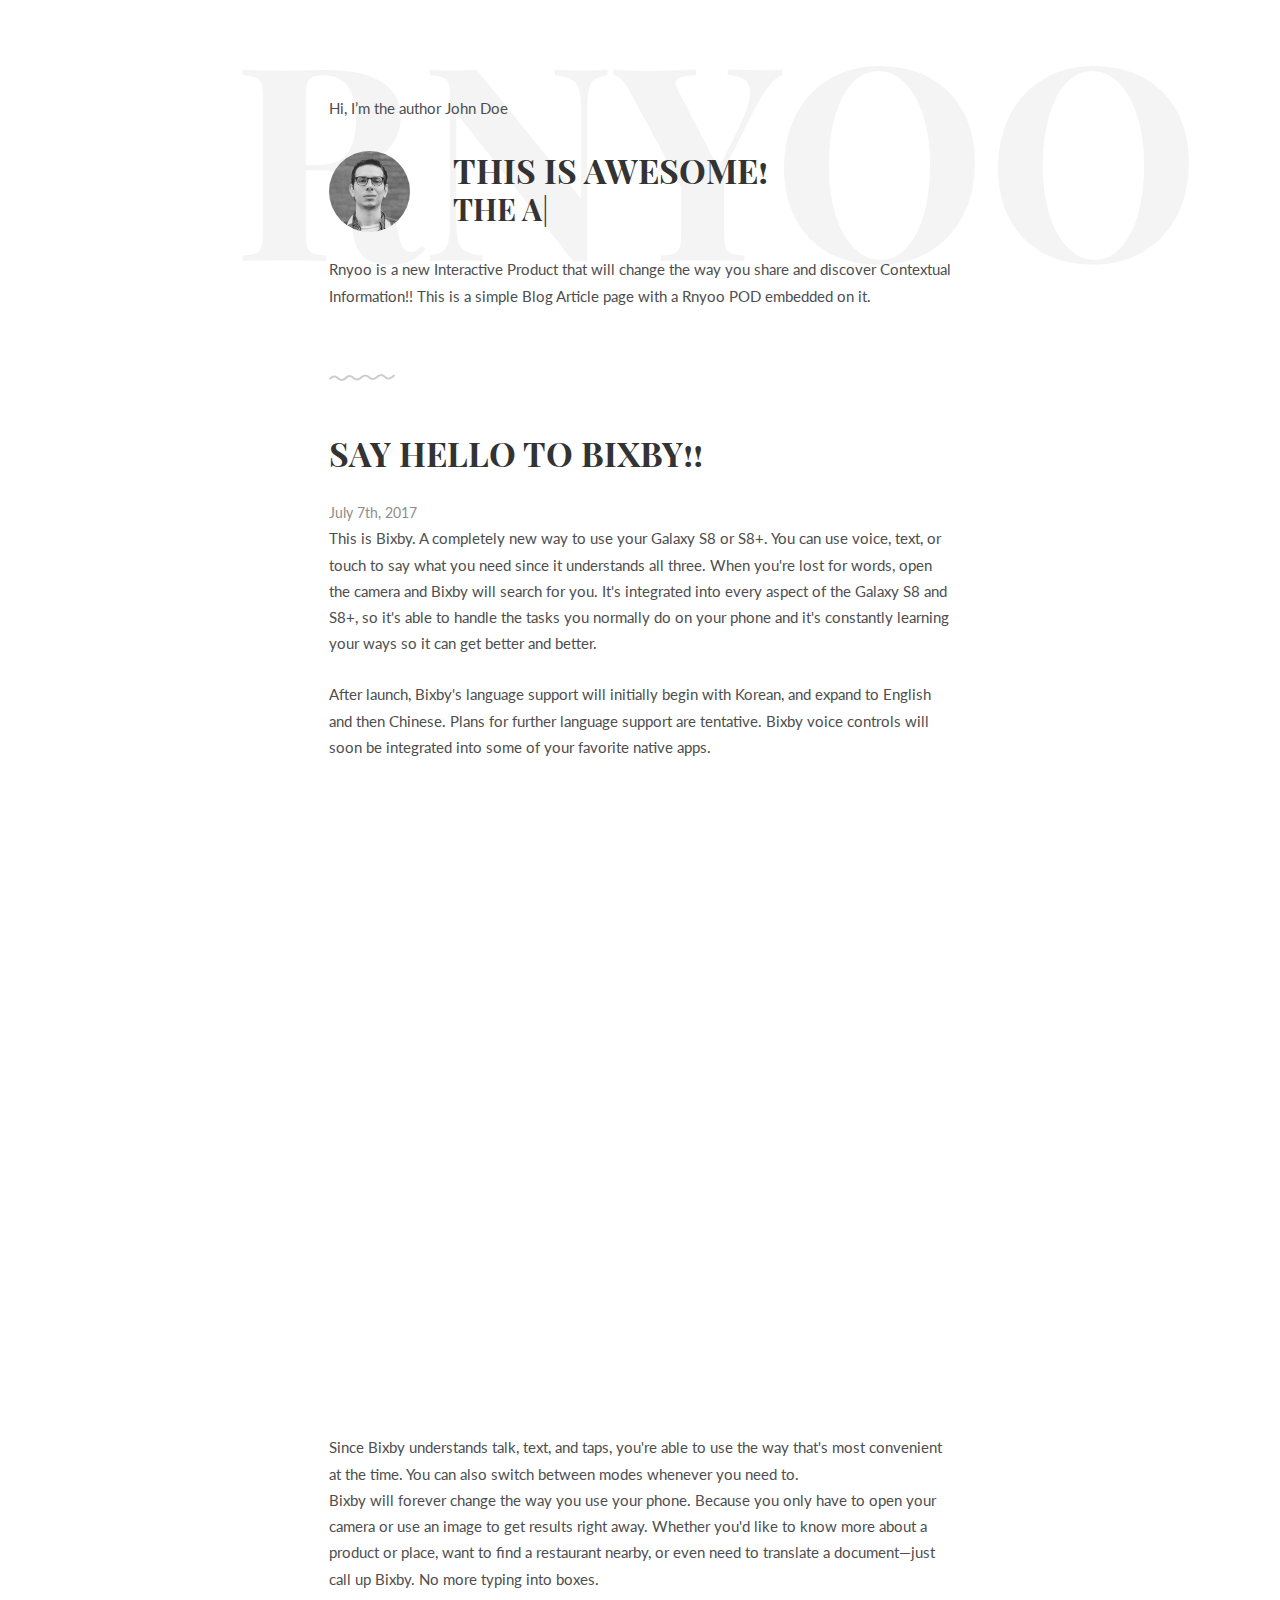
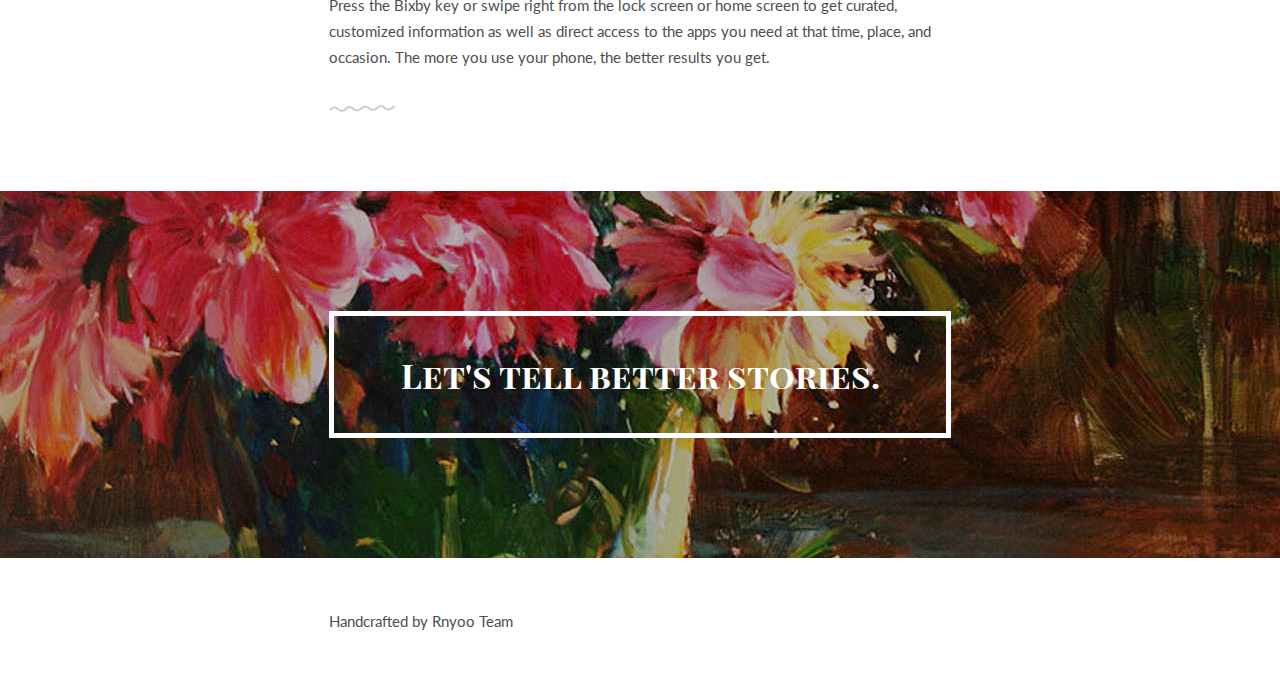
<file: index.html>
<!DOCTYPE html>
<html>
<head>
    <title>Rnyoo Embed Test</title>
    <meta charset="utf-8" />
    <meta name="viewport" content="width=device-width, initial-scale=1">
    <meta name="description" content="Short Test with Rnyoo Embed">
    <meta name="author" content="Suprit Patra">
    <meta name="viewport" content="width=device-width, initial-scale=1" />
    <link rel="stylesheet" href="css/kube.min.css" />
    <link rel="stylesheet" href="css/font-awesome.min.css" />
    <link rel="stylesheet" href="css/custom.min.css" />
    <link rel="shortcut icon" href="img/favicon.png" />
	<link href='http://fonts.googleapis.com/css?family=Playfair+Display+SC:700' rel='stylesheet' type='text/css'>
	<link href='http://fonts.googleapis.com/css?family=Lato:400,700' rel='stylesheet' type='text/css'>
	<style>
		.intro h1:before {
			/* Edit this with your name or anything else */
			content: 'Rnyoo';
		}
	</style>
</head>
<body>
	<!-- Navigation 
	<div class="main-nav">
		<div class="container">
			<header class="group top-nav">
				<div class="navigation-toggle" data-tools="navigation-toggle" data-target="#navbar-1">
				    <span class="logo">DRACO</span>
				</div>
			    <nav id="navbar-1" class="navbar item-nav">
				    <ul>
				        <li class="active"><a href="#about">About</a></li>
				        <li><a href="#experiences">Experiences</a></li>
				        <li><a href="#achievements">Achievements</a></li>
				        <li><a href="#skills">Skills</a></li>
				    </ul>
				</nav>
			</header>
		</div>
	</div>-->

	<!-- Introduction -->
	<div class="intro section" id="about">
		<div class="container">
			<p>Hi, I’m the author John Doe</p>
			<div class="units-row units-split wrap">
				<div class="unit-20">
					<img src="img/ava.jpg" alt="Avatar">
				</div>
				<div class="unit-80">
					<h1>This is Awesome!<br><span id="typed"></span></h1>					
				</div>
				<p>
					Rnyoo is a new Interactive Product that will change the way you 
					share and discover Contextual Information!! This is a simple Blog Article page with a Rnyoo POD embedded on it.
				</p>				
			</div>
		</div>
	</div>

	

	<!-- Award & Achievements -->
	<div class="award section second" id="achievements">
		<div class="container">
			<h1>Say Hello to Bixby!!</h1>
			<ul class="award-list list-flat">
				<li>July 7th, 2017</li>
				<li>This is Bixby. A completely new way to use your Galaxy S8 or S8+. You can use voice, text, or touch to say what you need since it understands all three. When you're lost for words, open the camera and Bixby will search for you. It's integrated into every aspect of the Galaxy S8 and S8+, so it's able to handle the tasks you normally do on your phone and it's constantly learning your ways so it can get better and better.</li>
			</ul>
			<ul class="award-list list-flat">
			<li></li>
				<li>After launch, Bixby's language support will initially begin with Korean, and expand to English and then Chinese. Plans for further language support are tentative. Bixby voice controls will soon be integrated into some of your favorite native apps.</li>
			</ul>
			<br>
			<!--<iframe src="https://beta.rnyoo.co/pod/i640/405c745d8cdc431587dcbd25f7b5dfae" width="640" height="600" frameborder="0"></iframe>-->
			<iframe src="https://beta.rnyoo.co/pod/i640/8b3aa1dabed744bcb83fe44fee08c887" width="640" height="600" frameborder="0"></iframe>
<br>
			

			<ul class="award-list list-flat">
			<li></li>
				<li>Since Bixby understands talk, text, and taps, you're able to use the way that's most convenient at the time. You can also switch between modes whenever you need to.</li>
				<li>Bixby will forever change the way you use your phone. Because you only have to open your camera or use an image to get results right away. Whether you'd like to know more about a product or place, want to find a restaurant nearby, or even need to translate a document—just call up Bixby. No more typing into boxes.</li>
				<li>Press the Bixby key or swipe right from the lock screen or home screen to get curated, customized information as well as direct access to the apps you need at that time, place, and occasion. The more you use your phone, the better results you get.</li>
			</ul>
		</div>
	</div>

	<!-- Quote -->
	<div class="quote">
		<div class="container text-centered">
			<h1>Let's tell better stories.</h1>
		</div>
	</div>

	<footer>
		<div class="container">
			<div class="units-row">
			    <div class="unit-50">
			    	<p>Handcrafted by Rnyoo Team</p>
			    </div>
			   
			</div>
		</div>
	</footer>

	<!-- Javascript -->
	<script src="js/jquery.min.js"></script>
	<script src="js/typed.min.js"></script>
    <script src="js/kube.min.js"></script>
    <script src="js/site.js"></script>
    <script>
		function newTyped(){}$(function(){$("#typed").typed({
		// Change to edit type effect
		strings: ["The All New", "Rnyoo Embed"],

		typeSpeed:90,backDelay:700,contentType:"html",loop:!0,resetCallback:function(){newTyped()}}),$(".reset").click(function(){$("#typed").typed("reset")})});
    </script>
</body>
</html>
</file>
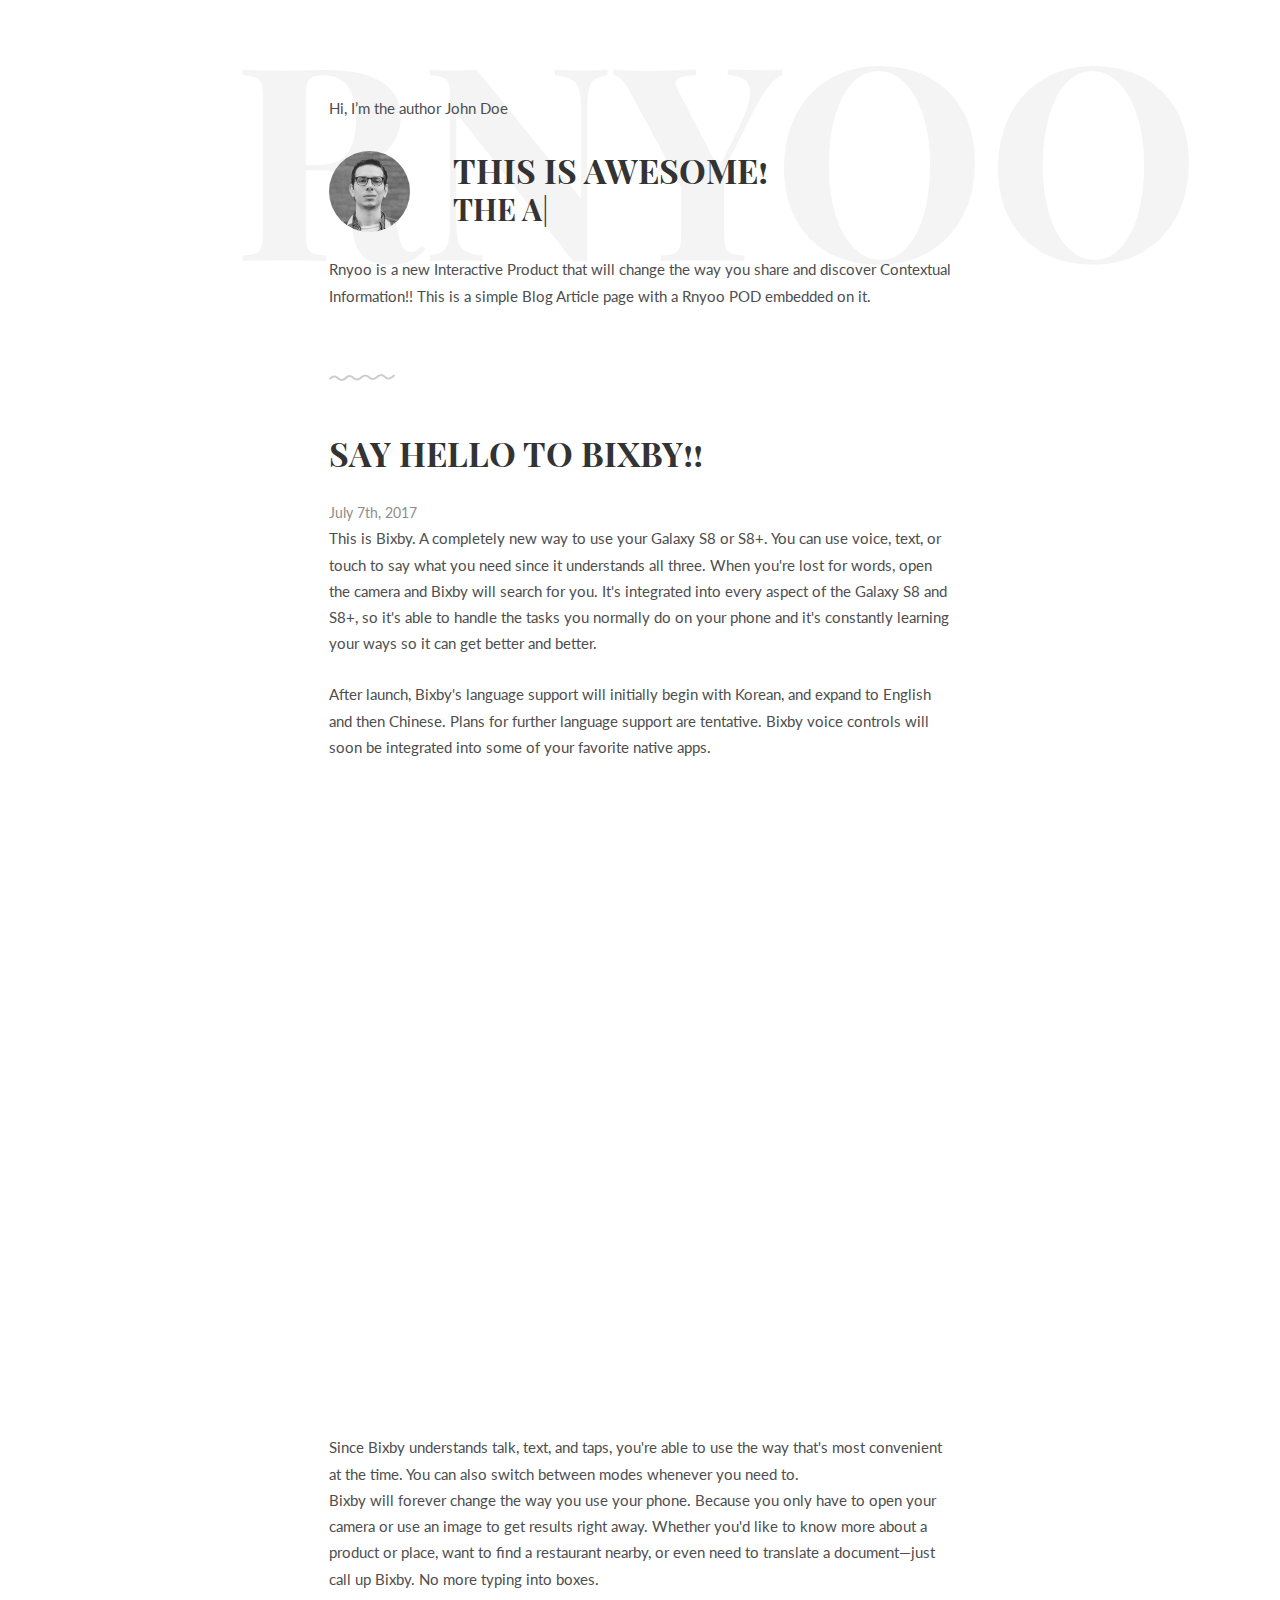
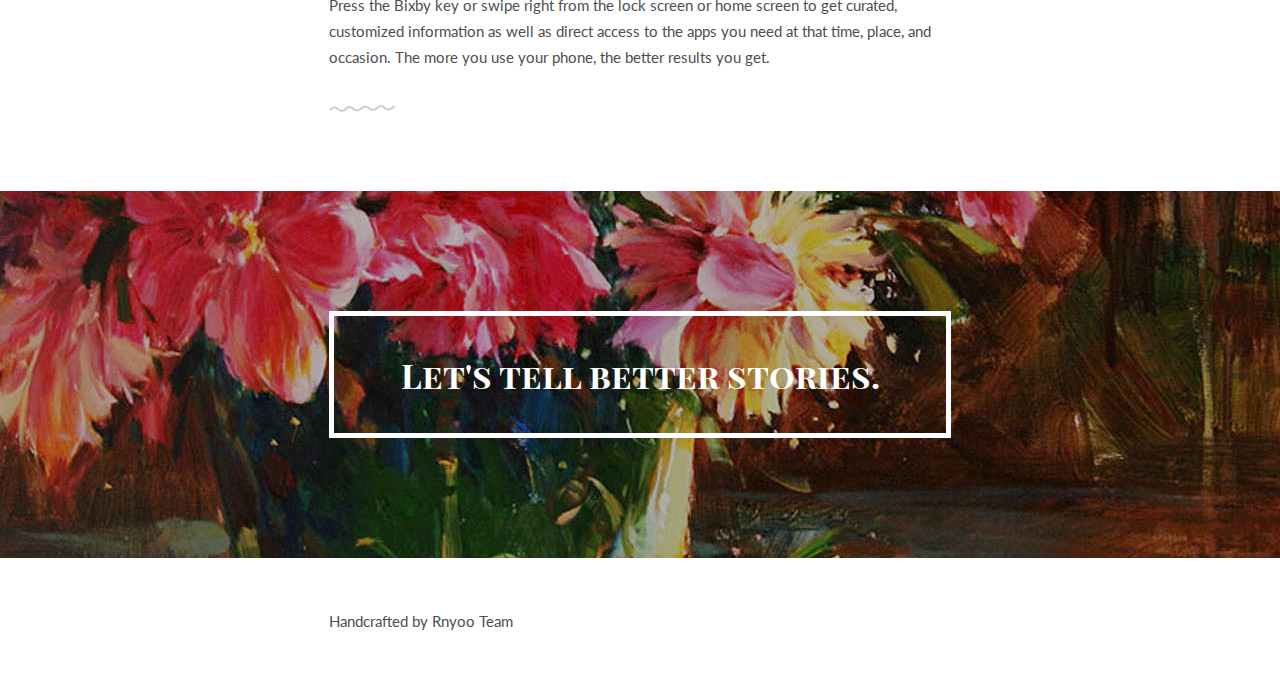
<file: index2.html>
<!DOCTYPE html>
<html>
<head>
	<title>Rnyoo Embed Test</title>
	<meta charset="utf-8" />
	<meta name="viewport" content="width=device-width, initial-scale=1">
	<meta name="description" content="Short Test with Rnyoo Embed">
	<meta name="author" content="Suprit Patra">
	<meta name="viewport" content="width=device-width, initial-scale=1" />
	<link rel="stylesheet" href="css/kube.min.css" />
	<link rel="stylesheet" href="css/font-awesome.min.css" />
	<link rel="stylesheet" href="css/custom.min.css" />
	<link rel="shortcut icon" href="img/favicon.png" />
	<link href='http://fonts.googleapis.com/css?family=Playfair+Display+SC:700' rel='stylesheet' type='text/css'>
	<link href='http://fonts.googleapis.com/css?family=Lato:400,700' rel='stylesheet' type='text/css'>
	<style>
		.intro h1:before {
			/* Edit this with your name or anything else */
			content: 'Rnyoo';
		}
		</style>
	</head>
	<body>
		<!-- Navigation 
			<div class="main-nav">
			<div class="container">
			<header class="group top-nav">
			<div class="navigation-toggle" data-tools="navigation-toggle" data-target="#navbar-1">
			<span class="logo">DRACO</span>
			</div>
			<nav id="navbar-1" class="navbar item-nav">
			<ul>
			<li class="active"><a href="#about">About</a></li>
			<li><a href="#experiences">Experiences</a></li>
			<li><a href="#achievements">Achievements</a></li>
			<li><a href="#skills">Skills</a></li>
			</ul>
			</nav>
			</header>
			</div>
			</div>-->

			<!-- Introduction -->
			<div class="intro section" id="about">
				<div class="container">
					<p>Hi, I’m the author John Doe</p>
					<div class="units-row units-split wrap">
						<div class="unit-20">
							<img src="img/ava.jpg" alt="Avatar">
						</div>
						<div class="unit-80">
							<h1>This is Awesome!<br><span id="typed"></span></h1>					
						</div>
						<p>
							Rnyoo is a new Interactive Product that will change the way you 
							share and discover Contextual Information!! This is a simple Blog Article page with a Rnyoo POD embedded on it.
						</p>				
					</div>
				</div>
			</div>

	

			<!-- Award & Achievements -->
			<div class="award section second" id="achievements">
				<div class="container">
					<h1>Say Hello to Bixby!!</h1>
					<ul class="award-list list-flat">
						<li>July 7th, 2017</li>
						<li>This is Bixby. A completely new way to use your Galaxy S8 or S8+. You can use voice, text, or touch to say what you need since it understands all three. When you're lost for words, open the camera and Bixby will search for you. It's integrated into every aspect of the Galaxy S8 and S8+, so it's able to handle the tasks you normally do on your phone and it's constantly learning your ways so it can get better and better.</li>
					</ul>
					<ul class="award-list list-flat">
						<li></li>
						<li>After launch, Bixby's language support will initially begin with Korean, and expand to English and then Chinese. Plans for further language support are tentative. Bixby voice controls will soon be integrated into some of your favorite native apps.</li>
					</ul>
					<br>								
					<iframe src="https://beta.rnyoo.co/pod/i640/b75c517cf3014ab39c9741382064457f" width="640" height="600" frameborder="0"></iframe>
					<br>
			

					<ul class="award-list list-flat">
						<li></li>
						<li>Since Bixby understands talk, text, and taps, you're able to use the way that's most convenient at the time. You can also switch between modes whenever you need to.</li>
						<li>Bixby will forever change the way you use your phone. Because you only have to open your camera or use an image to get results right away. Whether you'd like to know more about a product or place, want to find a restaurant nearby, or even need to translate a document—just call up Bixby. No more typing into boxes.</li>
						<li>Press the Bixby key or swipe right from the lock screen or home screen to get curated, customized information as well as direct access to the apps you need at that time, place, and occasion. The more you use your phone, the better results you get.</li>
					</ul>
				</div>
			</div>

			<!-- Quote -->
			<div class="quote">
				<div class="container text-centered">
					<h1>Let's tell better stories.</h1>
				</div>
			</div>

			<footer>
				<div class="container">
					<div class="units-row">
						<div class="unit-50">
							<p>Handcrafted by Rnyoo Team</p>
						</div>
			   
					</div>
				</div>
			</footer>

			<!-- Javascript -->
			<script src="js/jquery.min.js"></script>
			<script src="js/typed.min.js"></script>
			<script src="js/kube.min.js"></script>
			<script src="js/site.js"></script>
			<script>
				function newTyped(){}$(function(){$("#typed").typed({
					// Change to edit type effect
					strings: ["The All New", "Rnyoo Embed"],

					typeSpeed:90,backDelay:700,contentType:"html",loop:!0,resetCallback:function(){newTyped()}}),$(".reset").click(function(){$("#typed").typed("reset")})});
					</script>
				</body>
				</html>
</file>
<file: css/kube.min.css>
*,*:before,*:after{-webkit-box-sizing:border-box;-moz-box-sizing:border-box;box-sizing:border-box}html{font-family:sans-serif;-ms-text-size-adjust:100%;-webkit-text-size-adjust:100%}html,body,div,span,object,iframe,p,blockquote,pre,a,abbr,acronym,address,big,cite,code,del,dfn,em,img,ins,kbd,q,s,samp,small,strike,strong,sub,sup,tt,var,b,u,i,center,dl,dt,dd,ol,ul,li,fieldset,form,label,legend,table,caption,tbody,tfoot,thead,tr,th,td,article,aside,canvas,details,embed,figure,figcaption,footer,header,hgroup,menu,nav,output,ruby,section,summary,time,mark,audio,video,h1,h2,h3,h4,h5,h6{margin:0;padding:0;border:0;outline:0;font-size:100%;vertical-align:baseline;background:transparent}a:active,a:hover{outline:0}article,aside,details,figcaption,figure,footer,header,hgroup,main,nav,section,embed,object,iframe,audio,video,canvas,progress,meter,output,textarea{display:block}audio:not([controls]){display:none;height:0}blockquote,q{quotes:none}blockquote p:before,blockquote p:after,q:before,q:after{content:'';content:none}table{border-collapse:collapse;border-spacing:0}caption,th,td{text-align:left;vertical-align:top}thead th,thead td{font-weight:bold;vertical-align:bottom}a img,th img,td img{vertical-align:top}button,input,select,textarea{margin:0}textarea{overflow:auto;vertical-align:top;resize:vertical}button{width:auto;overflow:visible}input[type="reset"],input[type="submit"],input[type="file"],input[type="radio"],input[type="checkbox"],select,button{cursor:pointer}input[type="radio"],input[type="checkbox"]{font-size:110%;position:relative;top:-1px;margin-right:3px}input[type="search"]{-webkit-appearance:textfield}input[type="search"]::-webkit-search-decoration,input[type="search"]::-webkit-search-cancel-button{-webkit-appearance:none}hr{display:block;height:1px;border:0;border-top:1px solid #ddd}img,video,audio,embed,object{max-width:100%}img,video,embed,object{height:auto}embed,object{height:100%}img{vertical-align:middle;-ms-interpolation-mode:bicubic}body{font-family:"Helvetica Neue",Helvetica,Tahoma,sans-serif;font-size:.9375em;line-height:1.65em;background:#fff;color:#222}a{color:#134da5}a:focus,a:hover{color:#de2c3b}h1,h2,h3,h4,h5,h6,.h1,.h2,.h3,.h4,.h5,.h6{font-family:"Helvetica Neue",Helvetica,Tahoma,sans-serif;font-weight:bold;color:#000;text-rendering:optimizeLegibility;margin:0 0 .5em 0}h1,.h1,h2,.h2{line-height:1.1}h3,.h3,h4,.h4{line-height:1.3}h1,.h1{font-size:2.25em}h2,.h2{font-size:1.5em;margin-bottom:.7em}h3,.h3{font-size:1.3125em}h4,.h4{font-size:1.125em}h5,.h5{font-size:1em}h6,.h6{font-size:.75em;text-transform:uppercase}.lead{font-size:1.3125em;line-height:1.5;margin-bottom:1.0999999999999999em}p,ul,ol,dl,dd,dt,blockquote,td,th{line-height:1.65em}ul,ol,ul ul,ol ol,ul ol,ol ul{margin:0 0 0 3.3em}ul li,ol li{text-align:left}ol ol li{list-style-type:lower-alpha}ol ol ol li{list-style-type:lower-roman}p,ul,ol,dl,blockquote,hr,pre,table,form,fieldset,figure,address{margin-bottom:1.65em}blockquote{position:relative;font-style:italic;font-size:1.125em;margin-left:2.4749999999999996em;padding-left:1.65em;border-left:2px solid #ddd}blockquote p{margin-bottom:.5em}blockquote small,cite{color:rgba(0,0,0,0.4);font-style:italic}small,blockquote cite{font-size:12.75px;line-height:1}address{font-style:normal}dl dt{font-weight:bold}dd{margin-left:1.65em}s,del{text-decoration:line-through}abbr[title],dfn[title]{border-bottom:1px dotted #0f0f0f;cursor:help}strong,b{font-weight:bold}em,i{font-style:italic}sub,sup{font-size:11.25px;line-height:0;position:relative}sup{top:-0.5em}sub{bottom:-0.25em}figcaption{margin:.3em 0;font-size:12.75px;font-style:italic}ins,u{text-decoration:underline}mark{background-color:#ffc800;color:#0f0f0f;text-decoration:none}pre,code,kbd,samp,var,output{font-size:90%;font-style:normal;font-family:Menlo,Monaco,Consolas,"Courier New",monospace}pre{margin-top:1.65em;font-size:100%;line-height:1.5;color:#222;overflow:auto}code,samp,kbd{padding:3px 6px 2px 6px;display:inline-block;line-height:1;border-radius:2px}code{background:#f4f4f4;border:1px solid #d4d4d4}pre code{font-size:100%;border:0;padding:0;background:0;line-height:1.65em}var{color:rgba(0,0,0,0.5)}samp{background:#d3e3fb;border:1px solid #b2cef8}kbd{background:#0f0f0f;color:rgba(255,255,255,0.85);white-space:nowrap}button:active,button:focus{outline:0}textarea,select{font-family:"Helvetica Neue",Helvetica,Tahoma,sans-serif;font-size:1em;box-shadow:none}textarea,select[multiple],select[multiple="multiple"]{padding:.3em .35em;line-height:1.35em;width:100%}input[type="text"],input[type="password"],input[type="email"],input[type="url"],input[type="phone"],input[type="tel"],input[type="number"],input[type="datetime"],input[type="date"],input[type="month"],input[type="color"],input[type="time"],input[type="search"],input[type="datetime-local"]{font-family:"Helvetica Neue",Helvetica,Tahoma,sans-serif;font-size:1em;box-shadow:none;padding:.3em .35em;line-height:1.65em;border-radius:0;outline:0}select[multiple],select[multiple="multiple"],textarea,input[type="text"],input[type="password"],input[type="email"],input[type="url"],input[type="phone"],input[type="tel"],input[type="number"],input[type="datetime"],input[type="date"],input[type="month"],input[type="color"],input[type="time"],input[type="search"],input[type="datetime-local"]{background:#fff;border:1px solid #ccc;position:relative;z-index:2;-webkit-appearance:none}textarea[disabled],input[type="text"][disabled],input[type="password"][disabled],input[type="email"][disabled],input[type="url"][disabled],input[type="phone"][disabled],input[type="tel"][disabled],input[type="number"][disabled],input[type="datetime"][disabled],input[type="date"][disabled],input[type="month"][disabled],input[type="color"][disabled],input[type="time"][disabled],input[type="search"][disabled],input[type="datetime-local"][disabled]{resize:none;color:rgba(0,0,0,0.5)}select[disabled],input[type="checkbox"][disabled],input[type="radio"][disabled]{cursor:default}input::-moz-focus-inner,button::-moz-focus-inner{border:0;padding:0}input[type="range"]{position:relative;top:3px}select{margin-bottom:0!important}fieldset{padding:1.65em;margin-bottom:1.65em;border:1px solid #ccc}fieldset *:last-child{margin-bottom:0!important}legend{font-weight:bold;padding:0 1em;margin-left:-1em}table{max-width:100%;width:100%;empty-cells:show}table caption{text-transform:uppercase;padding:0 1.0999999999999999em;color:rgba(0,0,0,0.4);font-size:12.75px}table th,table td{border-bottom:1px solid #eee;padding:.825em 1.0999999999999999em}table tfoot th,table tfoot td{color:rgba(0,0,0,0.4)}.units-container:after,.units-row:after{content:"";display:table;clear:both}.units-container:after,.units-row:after{content:"";display:table;clear:both}.units-container{padding-top:1px;margin-top:-1px}.units-row{margin-bottom:1.65em}.width-100,.unit-100{width:100%}.width-90,.unit-90{width:90%}.width-80,.unit-80{width:80%}.width-75,.unit-75{width:75%}.width-70,.unit-70{width:70%}.width-66,.unit-66{width:66.6%}.width-65,.unit-65{width:65%}.width-60,.unit-60{width:60%}.width-50,.unit-50{width:50%}.width-40,.unit-40{width:40%}.width-35,.unit-35{width:35%}.width-33,.unit-33{width:33.3%}.width-30,.unit-30{width:30%}.width-25,.unit-25{width:25%}.width-20,.unit-20{width:20%}.width-10,.unit-10{width:10%}.units-row .unit-90,.units-row .unit-80,.units-row .unit-75,.units-row .unit-70,.units-row .unit-66,.units-row .unit-65,.units-row .unit-60,.units-row .unit-50,.units-row .unit-40,.units-row .unit-35,.units-row .unit-33,.units-row .unit-30,.units-row .unit-25,.units-row .unit-20,.units-row .unit-10{float:left;margin-left:3%}.units-row .unit-90:first-child,.units-row .unit-80:first-child,.units-row .unit-75:first-child,.units-row .unit-70:first-child,.units-row .unit-66:first-child,.units-row .unit-65:first-child,.units-row .unit-60:first-child,.units-row .unit-50:first-child,.units-row .unit-40:first-child,.units-row .unit-35:first-child,.units-row .unit-33:first-child,.units-row .unit-30:first-child,.units-row .unit-25:first-child,.units-row .unit-20:first-child,.units-row .unit-10:first-child{margin-left:0}.units-row .unit-90{width:89.7%}.units-row .unit-80{width:79.4%}.units-row .unit-75{width:74.25%}.units-row .unit-70{width:69.1%}.units-row .unit-66{width:65.66666666666666%}.units-row .unit-65{width:65.66666666666666%}.units-row .unit-60{width:58.800000000000004%}.units-row .unit-50{width:48.5%}.units-row .unit-40{width:38.2%}.units-row .unit-35{width:31.333333333333332%}.units-row .unit-33{width:31.333333333333332%}.units-row .unit-30{width:27.9%}.units-row .unit-25{width:22.75%}.units-row .unit-20{width:17.6%}.units-row .unit-10{width:7.3%}.unit-push-90,.unit-push-80,.unit-push-75,.unit-push-70,.unit-push-66,.unit-push-65,.unit-push-60,.unit-push-50,.unit-push-40,.unit-push-35,.unit-push-33,.unit-push-30,.unit-push-25,.unit-push-20,.unit-push-10{position:relative}.unit-push-90{left:92.7%}.unit-push-80{left:82.4%}.unit-push-75{left:77.25%}.unit-push-70{left:72.1%}.unit-push-66{left:68.66666666666666%}.unit-push-65{left:68.66666666666666%}.unit-push-60{left:61.800000000000004%}.unit-push-50{left:51.5%}.unit-push-40{left:41.2%}.unit-push-35{left:34.33333333333333%}.unit-push-33{left:34.33333333333333%}.unit-push-30{left:30.9%}.unit-push-25{left:25.75%}.unit-push-20{left:20.6%}.unit-push-10{left:10.3%}.units-row .unit-push-right{float:right}.units-row .unit-role-right{margin-left:3%;float:right}.units-row .unit-role-left{margin-left:0}.centered,.unit-centered{float:none!important;margin:0 auto!important}.unit-padding{padding:1.65em}.units-padding .unit-100,.units-padding .unit-90,.units-padding .unit-80,.units-padding .unit-75,.units-padding .unit-70,.units-padding .unit-66,.units-padding .unit-65,.units-padding .unit-60,.units-padding .unit-50,.units-padding .unit-40,.units-padding .unit-35,.units-padding .unit-33,.units-padding .unit-30,.units-padding .unit-25,.units-padding .unit-20,.units-padding .unit-10{padding:1.65em}.units-split .unit-90,.units-split .unit-80,.units-split .unit-75,.units-split .unit-70,.units-split .unit-66,.units-split .unit-65,.units-split .unit-60,.units-split .unit-50,.units-split .unit-40,.units-split .unit-35,.units-split .unit-33,.units-split .unit-30,.units-split .unit-25,.units-split .unit-20,.units-split .unit-10{margin-left:0}.units-split .unit-90{width:90%}.units-split .unit-80{width:80%}.units-split .unit-75{width:75%}.units-split .unit-70{width:70%}.units-split .unit-66{width:66.6%}.units-split .unit-65{width:65%}.units-split .unit-60{width:60%}.units-split .unit-50{width:50%}.units-split .unit-40{width:40%}.units-split .unit-35{width:35%}.units-split .unit-33{width:33.3%}.units-split .unit-30{width:30%}.units-split .unit-25{width:25%}.units-split .unit-20{width:20%}.units-split .unit-10{width:10%}.blocks-2,.blocks-3,.blocks-4,.blocks-5,.blocks-6{padding-left:0;list-style:none;margin-left:-3%}.blocks-2:after,.blocks-3:after,.blocks-4:after,.blocks-5:after,.blocks-6:after{content:"";display:table;clear:both}.blocks-2:after,.blocks-3:after,.blocks-4:after,.blocks-5:after,.blocks-6:after{content:"";display:table;clear:both}.blocks-2>li,.blocks-3>li,.blocks-4>li,.blocks-5>li,.blocks-6>li{height:auto;float:left;margin-bottom:1.65em;margin-left:3%}.blocks-2>li ul,.blocks-3>li ul,.blocks-4>li ul,.blocks-5>li ul,.blocks-6>li ul{list-style-type:disc}.blocks-2>li ul ul,.blocks-3>li ul ul,.blocks-4>li ul ul,.blocks-5>li ul ul,.blocks-6>li ul ul{list-style-type:circle}.blocks-2>li li,.blocks-3>li li,.blocks-4>li li,.blocks-5>li li,.blocks-6>li li{float:none;margin:0}.blocks-2>li{width:47%}.blocks-3>li{width:30.333333333333332%}.blocks-4>li{width:22%}.blocks-5>li{width:17%}.blocks-6>li{width:13.666666666666666%}.block-first{clear:both}table.table-bordered td,table.table-bordered th{border:1px solid #eee}table.table-simple td,table.table-simple th,table.table-simple caption{border:0;padding-left:0}table.table-flat td,table.table-flat th,table.table-flat caption{border:0;padding:0}table.table-stroked td,table.table-stroked th{border-bottom:1px solid #eee}table.table-stripped tbody tr:nth-child(odd) td{background:#f8f8f8}table.table-hovered tbody tr:hover td{background-color:#f4f4f4}.table-container{width:100%;overflow:auto;margin-bottom:1.65em}.table-container table{margin-bottom:0}.table-container::-webkit-scrollbar{-webkit-appearance:none;width:14px;height:14px}.table-container::-webkit-scrollbar-thumb{border-radius:8px;border:3px solid #fff;background-color:rgba(0,0,0,0.3)}.forms .btn,.forms input[type="submit"].btn,.forms button,.forms input[type="submit"],.forms input[type="reset"]{padding:.3625em 1.3em}.forms .btn-outline{padding:.3em 1.3em}.forms .btn-outline.bold{padding:.2375em 1.3em}.forms label{display:block;margin-bottom:1.0999999999999999em}.forms input[type="text"],.forms input[type="password"],.forms input[type="email"],.forms input[type="url"],.forms input[type="phone"],.forms input[type="tel"],.forms input[type="number"],.forms input[type="datetime"],.forms input[type="date"],.forms input[type="month"],.forms input[type="color"],.forms input[type="time"],.forms input[type="search"],.forms input[type="range"],.forms input[type="file"],.forms input[type="datetime-local"],.forms textarea,.forms select{display:block}.forms-inline input[type="text"],.forms-inline-list input[type="text"],.forms-inline input[type="password"],.forms-inline-list input[type="password"],.forms-inline input[type="email"],.forms-inline-list input[type="email"],.forms-inline input[type="url"],.forms-inline-list input[type="url"],.forms-inline input[type="phone"],.forms-inline-list input[type="phone"],.forms-inline input[type="tel"],.forms-inline-list input[type="tel"],.forms-inline input[type="number"],.forms-inline-list input[type="number"],.forms-inline input[type="datetime"],.forms-inline-list input[type="datetime"],.forms-inline input[type="date"],.forms-inline-list input[type="date"],.forms-inline input[type="month"],.forms-inline-list input[type="month"],.forms-inline input[type="color"],.forms-inline-list input[type="color"],.forms-inline input[type="time"],.forms-inline-list input[type="time"],.forms-inline input[type="search"],.forms-inline-list input[type="search"],.forms-inline input[type="range"],.forms-inline-list input[type="range"],.forms-inline input[type="file"],.forms-inline-list input[type="file"],.forms-inline input[type="datetime-local"],.forms-inline-list input[type="datetime-local"],.forms-inline textarea,.forms-inline-list textarea,.forms-inline select,.forms-inline-list select{display:inline-block}.forms-list,.forms-inline,.forms-inline-list{margin:0;padding:0;margin-bottom:1.0999999999999999em;list-style:none}.forms-list label,.forms-inline label,.forms-inline-list li,.forms-inline-list li label{display:inline-block;margin-bottom:0}.forms-inline-list li label{margin-right:.825em}.forms-inline-list li{margin-bottom:3px}.forms-list li{margin-bottom:6px}.forms-desc{margin-top:4px;color:rgba(0,0,0,0.4);font-size:12.75px;line-height:1.4em}input[type="text"],input[type="password"],input[type="email"],input[type="url"],input[type="phone"],input[type="tel"],input[type="number"],input[type="datetime"],input[type="date"],input[type="month"],input[type="color"],input[type="time"],input[type="search"],input[type="datetime-local"],textarea{-moz-transition:border ease .5s;transition:border ease .5s}.error,.success{font-weight:normal;font-size:12.75px}input.input-error,textarea.input-error,select.input-error,.input-error{border-color:#de2c3b;box-shadow:0 0 0 2px rgba(222,44,59,0.3),0 1px 2px rgba(0,0,0,0.2) inset}input.input-success,textarea.input-success,select.input-success,.input-success{border-color:#2c9f42;box-shadow:0 0 0 2px rgba(44,159,66,0.3),0 1px 2px rgba(0,0,0,0.2) inset}input.input-gray,textarea.input-gray,select.input-gray,.input-gray{border-color:#b3b6b7;box-shadow:0 0 0 2px rgba(179,182,183,0.4),0 1px 2px rgba(0,0,0,0.2) inset}input[type="text"]:focus,input[type="password"]:focus,input[type="email"]:focus,input[type="url"]:focus,input[type="phone"]:focus,input[type="tel"]:focus,input[type="number"]:focus,input[type="datetime"]:focus,input[type="date"]:focus,input[type="month"]:focus,input[type="color"]:focus,input[type="time"]:focus,input[type="search"]:focus,input[type="datetime-local"]:focus,textarea:focus{outline:0;border-color:#2575ed;box-shadow:0 0 0 2px rgba(37,117,237,0.3),0 1px 2px rgba(0,0,0,0.2) inset}input.input-search,input[type="search"]{padding-right:.5em;padding-left:.5em;margin-bottom:0;border-radius:15px}input.input-on-black{border:1px solid rgba(255,255,255,0.1);background:rgba(255,255,255,0.35)}input.input-on-black::-webkit-input-placeholder{color:rgba(255,255,255,0.6)}input.input-on-black::-moz-placeholder{color:rgba(255,255,255,0.6)}input.input-on-black:focus,input.input-on-black.active{border:1px solid #fff;background:#fff;box-shadow:none}input.input-on-black:focus::-webkit-input-placeholder,input.input-on-black.active::-webkit-input-placeholder{color:#aaa}input.input-on-black:focus::-moz-placeholder,input.input-on-black.active::-moz-placeholder{color:#aaa}input.input-big{font-size:18px}input.input-small{font-size:12.75px}input.input-smaller{font-size:11.25px}.input-groups{display:table!important}.input-groups input{width:100%}.input-groups input,.input-groups .input-append,.input-groups .input-prepend,.input-groups .btn-append{display:table-cell!important}.input-groups .btn-append,.input-groups .input-append,.input-groups .input-prepend{width:1%;vertical-align:middle}.input-groups .input-append,.input-groups .input-prepend{background-color:#f4f4f4;border:1px solid #d4d4d4;margin:0;padding:.45em .75em .15em .75em;color:rgba(0,0,0,0.6);line-height:1.65em;font-size:12.75px;white-space:nowrap}.input-groups .input-prepend{border-right:0}.input-groups .input-append{position:relative;z-index:1;border-left:none}.input-groups .btn-append .btn{display:block;height:auto;border-radius:0 2px 2px 0}.navbar{font-size:105%;margin-bottom:1.65em}.navbar:after{content:"";display:table;clear:both}.navbar:after{content:"";display:table;clear:both}.navbar.navbar-left{float:left}.navbar.navbar-right{float:right}.navbar ul{list-style:none;margin:0}.navbar ul:after{content:"";display:table;clear:both}.navbar ul:after{content:"";display:table;clear:both}.navbar li{float:left;margin-right:1.65em}.navbar.navbar-right li{margin-right:0;margin-left:1.65em}.navbar a,.navbar span{display:block;text-decoration:none}.navbar a:hover{color:#de2c3b;text-decoration:underline}.navbar li.active a,.navbar span{text-decoration:none;cursor:text;color:rgba(0,0,0,0.4)}.navigation-toggle{display:none;text-transform:uppercase;position:relative;color:#0f0f0f;background-color:#fff}.navigation-toggle:after{position:absolute;z-index:1;top:50%;margin-top:-12px;left:10px;content:"\2630";font-size:24px;line-height:1}.navigation-toggle.navigation-toggle-black{background-color:#0f0f0f;color:#fff}.navigation-toggle.navigation-toggle-show{margin-bottom:1.65em}.navigation-toggle span{position:relative;z-index:2;cursor:pointer;display:block;padding:10px 20px 10px 40px}.navigation-fixed{position:fixed;top:0;left:0;z-index:101}.navbar-pills a,.navbar-pills span{padding:.825em 1.65em}.navbar-pills a:hover{color:#0f0f0f;background:#eee}.navbar-pills li.active a,.navbar-pills span{text-decoration:none;cursor:text;color:rgba(0,0,0,0.4);background:#eee}.navbar-pills li{margin-right:1px}.navbar-pills.navbar-right li{margin-left:1px}.fullwidth ul{width:100%}.fullwidth li{float:none!important;margin:0;display:table-cell;width:1%;text-align:center}.fullwidth li a,.fullwidth li span{display:block}.nav{margin-bottom:1.65em}.nav ul{list-style:none;margin:0}.nav ul li ul{margin-left:2em;font-size:.95em}.nav a,.nav span{display:block;padding:.5em 0}.nav a{color:#0f0f0f;text-decoration:none}.nav a:hover{color:#de2c3b;text-decoration:underline}.nav li.active a,.nav span{text-decoration:none;cursor:text;color:rgba(0,0,0,0.4)}.nav i.fa{width:1.65em}.nav-stacked li{margin-bottom:1px}.nav-stacked a,.nav-stacked span{padding:.6em .7em}.nav-stacked a{background:#f6f6f6}.nav-stacked a:hover{color:#000;background:#eee}.nav-stacked li.active a,.nav-stacked span{background:#fff;text-decoration:none;cursor:text;color:rgba(0,0,0,0.3)}.nav-stats li{position:relative}.nav-stats a,.nav-stats span{padding-right:50px}.nav-stats sup,.nav-stats .badge{position:absolute;top:50%;right:0}.nav-stats sup{color:rgba(0,0,0,0.4)}.nav-stats .badge{margin-top:-8px}.nav-tabs{border-bottom:1px solid #e3e3e3;margin-bottom:1.65em}.nav-tabs:after{content:"";display:table;clear:both}.nav-tabs:after{content:"";display:table;clear:both}.nav-tabs ul{list-style:none;margin:0}.nav-tabs li{float:left;margin-right:2px}.nav-tabs a,.nav-tabs span{display:block;line-height:1;padding:.825em 1.65em;border:1px solid transparent}.nav-tabs a{color:rgba(0,0,0,0.5);text-decoration:none}.nav-tabs a:focus,.nav-tabs a:hover{color:#0f0f0f;text-decoration:underline;background-color:#eee}.nav-tabs li.active a,.nav-tabs span{color:#0f0f0f;background:#fff;position:relative;border:1px solid #ddd;border-bottom:1px solid #fff;bottom:-1px;cursor:default;text-decoration:none}.breadcrumbs{margin-bottom:1.65em}.breadcrumbs:after{content:"";display:table;clear:both}.breadcrumbs:after{content:"";display:table;clear:both}.breadcrumbs ul{font-size:.9em;color:rgba(0,0,0,0.4);list-style:none;margin:0}.breadcrumbs ul:after{content:"";display:table;clear:both}.breadcrumbs ul:after{content:"";display:table;clear:both}.breadcrumbs li{float:left;margin-right:5px}.breadcrumbs li+li:before{content:" > ";color:#aaa;font-size:12px;margin:0 7px 0 5px;position:relative;top:-1px}.breadcrumbs.breadcrumbs-path li+li:before{content:" / ";top:0}.breadcrumbs a{color:#0f0f0f;text-decoration:none}.breadcrumbs a:hover{color:#0f0f0f;text-decoration:underline}.breadcrumbs li.active a,.breadcrumbs span,.breadcrumbs li.active a:hover{text-decoration:none;cursor:text;color:rgba(0,0,0,0.4)}.pagination{position:relative;left:-9px;margin-left:0;list-style:none}.pagination:after{content:"";display:table;clear:both}.pagination:after{content:"";display:table;clear:both}.pagination li{float:left;margin-right:2px}.pagination a,.pagination span{display:block;padding:7px 9px;line-height:1;border-radius:2px;color:#0f0f0f;text-decoration:none}.pagination span,.pagination li.active a,.pagination li.active a:hover{color:#fff;background-color:#0f0f0f;cursor:text}.pagination a:focus,.pagination a:hover{text-decoration:none;background-color:#0f0f0f;color:#fff}.btn,input[type="submit"].btn{display:inline-block;vertical-align:top;font-family:"Helvetica Neue",Helvetica,Tahoma,sans-serif;font-size:1em;font-weight:400;line-height:1.65em;text-align:center;text-decoration:none;color:#222;-webkit-appearance:none;outline:0;margin:0;border:0;border-radius:2px;box-shadow:none;cursor:pointer;background:#e0e3e5;padding:.55em 2.5em}.btn:hover,input[type="submit"].btn:hover{color:rgba(0,0,0,0.5);background:#b3b6b7}.btn::-moz-focus-inner{border:0;padding:0}.btn-big,input[type="submit"].btn-big{font-size:18px}.btn-small,input[type="submit"].btn-small{font-size:12.75px}.btn-smaller,input[type="submit"].btn-smaller{font-size:11.25px;vertical-align:baseline}.btn-round{border-radius:15px}.btn-outline,input[type="submit"].btn-outline{background:0;padding:.48750000000000004em 2.5em;border:1px solid #0f0f0f}.btn-outline:hover,input[type="submit"].btn-outline:hover{border-color:#b3b6b7}.btn-outline.btn-active{padding:.55em 2.5em}.btn-outline.bold{border-width:2px;padding:.42500000000000004em 2.5em}.btn-active,.btn[disabled],.btn-disabled{background:0;background:#b3b6b7;color:rgba(0,0,0,0.5)}.btn-active:hover,.btn[disabled]:hover,.btn-disabled:hover{color:rgba(0,0,0,0.5);background:#b3b6b7}.btn-active{box-shadow:0 1px 3px rgba(0,0,0,0.4) inset}.btn-outline.btn[disabled],.btn-outline.btn-disabled{background:0;box-shadow:none;color:rgba(0,0,0,0.3);border:1px solid rgba(0,0,0,0.1)}.btn-outline.btn-active{background:0;color:rgba(0,0,0,0.4);border:0;box-shadow:0 1px 3px rgba(0,0,0,0.2) inset}.btn[disabled],.btn-disabled{cursor:default;box-shadow:none}.btn-blue,input[type="submit"].btn-blue{color:rgba(255,255,255,0.9);background:#2575ed}.btn-blue:hover,input[type="submit"].btn-blue:hover{color:rgba(255,255,255,0.6);background:#1a52a5}.btn-blue.btn-active,input[type="submit"].btn-blue.btn-active{box-shadow:0 1px 4px rgba(0,0,0,0.5) inset}.btn-blue.btn-active,input[type="submit"].btn-blue.btn-active,.btn-blue.btn-disabled,input[type="submit"].btn-blue.btn-disabled,.btn-blue.btn[disabled],input[type="submit"].btn-blue.btn[disabled]{color:rgba(255,255,255,0.5);background:#1a52a5}.btn-blue.btn-active:hover,input[type="submit"].btn-blue.btn-active:hover,.btn-blue.btn-disabled:hover,input[type="submit"].btn-blue.btn-disabled:hover,.btn-blue.btn[disabled]:hover,input[type="submit"].btn-blue.btn[disabled]:hover{color:rgba(255,255,255,0.5)}.btn-blue.btn-outline,input[type="submit"].btn-blue.btn-outline{background:0;border-color:#2575ed;color:#2575ed}.btn-blue.btn-outline:hover,input[type="submit"].btn-blue.btn-outline:hover{color:rgba(255,255,255,0.9);background:#2575ed}.btn-blue.btn-outline.btn[disabled],input[type="submit"].btn-blue.btn-outline.btn[disabled],.btn-blue.btn-outline.btn-disabled,input[type="submit"].btn-blue.btn-outline.btn-disabled{background:0;box-shadow:none;color:rgba(37,117,237,0.4);border:1px solid rgba(37,117,237,0.3)}.btn-blue.btn-outline.btn-active,input[type="submit"].btn-blue.btn-outline.btn-active{background:0;color:rgba(37,117,237,0.6);border:0;box-shadow:0 1px 3px rgba(26,82,165,0.6) inset}.btn-blue:hover,input[type="submit"].btn-blue:hover{color:rgba(255,255,255,0.6);background:#1a52a5}.btn-blue.btn-active,input[type="submit"].btn-blue.btn-active{box-shadow:0 1px 4px rgba(0,0,0,0.5) inset}.btn-blue.btn-active,input[type="submit"].btn-blue.btn-active,.btn-blue.btn-disabled,input[type="submit"].btn-blue.btn-disabled,.btn-blue.btn[disabled],input[type="submit"].btn-blue.btn[disabled]{color:rgba(255,255,255,0.5);background:#1a52a5}.btn-blue.btn-active:hover,input[type="submit"].btn-blue.btn-active:hover,.btn-blue.btn-disabled:hover,input[type="submit"].btn-blue.btn-disabled:hover,.btn-blue.btn[disabled]:hover,input[type="submit"].btn-blue.btn[disabled]:hover{color:rgba(255,255,255,0.5)}.btn-blue.btn-outline,input[type="submit"].btn-blue.btn-outline{background:0;border-color:#2575ed;color:#2575ed}.btn-blue.btn-outline:hover,input[type="submit"].btn-blue.btn-outline:hover{color:rgba(255,255,255,0.9);background:#2575ed}.btn-blue.btn-outline.btn[disabled],input[type="submit"].btn-blue.btn-outline.btn[disabled],.btn-blue.btn-outline.btn-disabled,input[type="submit"].btn-blue.btn-outline.btn-disabled{background:0;box-shadow:none;color:rgba(37,117,237,0.4);border:1px solid rgba(37,117,237,0.3)}.btn-blue.btn-outline.btn-active,input[type="submit"].btn-blue.btn-outline.btn-active{background:0;color:rgba(37,117,237,0.6);border:0;box-shadow:0 1px 3px rgba(26,82,165,0.6) inset}.btn-red,input[type="submit"].btn-red{color:rgba(255,255,255,0.9);background:#de2c3b}.btn-red:hover,input[type="submit"].btn-red:hover{color:rgba(255,255,255,0.6);background:#b2232f}.btn-red.btn-active,input[type="submit"].btn-red.btn-active{box-shadow:0 1px 4px rgba(0,0,0,0.5) inset}.btn-red.btn-active,input[type="submit"].btn-red.btn-active,.btn-red.btn-disabled,input[type="submit"].btn-red.btn-disabled,.btn-red.btn[disabled],input[type="submit"].btn-red.btn[disabled]{color:rgba(255,255,255,0.5);background:#b2232f}.btn-red.btn-active:hover,input[type="submit"].btn-red.btn-active:hover,.btn-red.btn-disabled:hover,input[type="submit"].btn-red.btn-disabled:hover,.btn-red.btn[disabled]:hover,input[type="submit"].btn-red.btn[disabled]:hover{color:rgba(255,255,255,0.5)}.btn-red.btn-outline,input[type="submit"].btn-red.btn-outline{background:0;border-color:#de2c3b;color:#de2c3b}.btn-red.btn-outline:hover,input[type="submit"].btn-red.btn-outline:hover{color:rgba(255,255,255,0.9);background:#de2c3b}.btn-red.btn-outline.btn[disabled],input[type="submit"].btn-red.btn-outline.btn[disabled],.btn-red.btn-outline.btn-disabled,input[type="submit"].btn-red.btn-outline.btn-disabled{background:0;box-shadow:none;color:rgba(222,44,59,0.4);border:1px solid rgba(222,44,59,0.3)}.btn-red.btn-outline.btn-active,input[type="submit"].btn-red.btn-outline.btn-active{background:0;color:rgba(222,44,59,0.6);border:0;box-shadow:0 1px 3px rgba(178,35,47,0.6) inset}.btn-red:hover,input[type="submit"].btn-red:hover{color:rgba(255,255,255,0.6);background:#b2232f}.btn-red.btn-active,input[type="submit"].btn-red.btn-active{box-shadow:0 1px 4px rgba(0,0,0,0.5) inset}.btn-red.btn-active,input[type="submit"].btn-red.btn-active,.btn-red.btn-disabled,input[type="submit"].btn-red.btn-disabled,.btn-red.btn[disabled],input[type="submit"].btn-red.btn[disabled]{color:rgba(255,255,255,0.5);background:#b2232f}.btn-red.btn-active:hover,input[type="submit"].btn-red.btn-active:hover,.btn-red.btn-disabled:hover,input[type="submit"].btn-red.btn-disabled:hover,.btn-red.btn[disabled]:hover,input[type="submit"].btn-red.btn[disabled]:hover{color:rgba(255,255,255,0.5)}.btn-red.btn-outline,input[type="submit"].btn-red.btn-outline{background:0;border-color:#de2c3b;color:#de2c3b}.btn-red.btn-outline:hover,input[type="submit"].btn-red.btn-outline:hover{color:rgba(255,255,255,0.9);background:#de2c3b}.btn-red.btn-outline.btn[disabled],input[type="submit"].btn-red.btn-outline.btn[disabled],.btn-red.btn-outline.btn-disabled,input[type="submit"].btn-red.btn-outline.btn-disabled{background:0;box-shadow:none;color:rgba(222,44,59,0.4);border:1px solid rgba(222,44,59,0.3)}.btn-red.btn-outline.btn-active,input[type="submit"].btn-red.btn-outline.btn-active{background:0;color:rgba(222,44,59,0.6);border:0;box-shadow:0 1px 3px rgba(178,35,47,0.6) inset}.btn-green,input[type="submit"].btn-green{color:rgba(255,255,255,0.9);background:#2c9f42}.btn-green:hover,input[type="submit"].btn-green:hover{color:rgba(255,255,255,0.6);background:#237f35}.btn-green.btn-active,input[type="submit"].btn-green.btn-active{box-shadow:0 1px 4px rgba(0,0,0,0.5) inset}.btn-green.btn-active,input[type="submit"].btn-green.btn-active,.btn-green.btn-disabled,input[type="submit"].btn-green.btn-disabled,.btn-green.btn[disabled],input[type="submit"].btn-green.btn[disabled]{color:rgba(255,255,255,0.5);background:#237f35}.btn-green.btn-active:hover,input[type="submit"].btn-green.btn-active:hover,.btn-green.btn-disabled:hover,input[type="submit"].btn-green.btn-disabled:hover,.btn-green.btn[disabled]:hover,input[type="submit"].btn-green.btn[disabled]:hover{color:rgba(255,255,255,0.5)}.btn-green.btn-outline,input[type="submit"].btn-green.btn-outline{background:0;border-color:#2c9f42;color:#2c9f42}.btn-green.btn-outline:hover,input[type="submit"].btn-green.btn-outline:hover{color:rgba(255,255,255,0.9);background:#2c9f42}.btn-green.btn-outline.btn[disabled],input[type="submit"].btn-green.btn-outline.btn[disabled],.btn-green.btn-outline.btn-disabled,input[type="submit"].btn-green.btn-outline.btn-disabled{background:0;box-shadow:none;color:rgba(44,159,66,0.4);border:1px solid rgba(44,159,66,0.3)}.btn-green.btn-outline.btn-active,input[type="submit"].btn-green.btn-outline.btn-active{background:0;color:rgba(44,159,66,0.6);border:0;box-shadow:0 1px 3px rgba(35,127,53,0.6) inset}.btn-green:hover,input[type="submit"].btn-green:hover{color:rgba(255,255,255,0.6);background:#237f35}.btn-green.btn-active,input[type="submit"].btn-green.btn-active{box-shadow:0 1px 4px rgba(0,0,0,0.5) inset}.btn-green.btn-active,input[type="submit"].btn-green.btn-active,.btn-green.btn-disabled,input[type="submit"].btn-green.btn-disabled,.btn-green.btn[disabled],input[type="submit"].btn-green.btn[disabled]{color:rgba(255,255,255,0.5);background:#237f35}.btn-green.btn-active:hover,input[type="submit"].btn-green.btn-active:hover,.btn-green.btn-disabled:hover,input[type="submit"].btn-green.btn-disabled:hover,.btn-green.btn[disabled]:hover,input[type="submit"].btn-green.btn[disabled]:hover{color:rgba(255,255,255,0.5)}.btn-green.btn-outline,input[type="submit"].btn-green.btn-outline{background:0;border-color:#2c9f42;color:#2c9f42}.btn-green.btn-outline:hover,input[type="submit"].btn-green.btn-outline:hover{color:rgba(255,255,255,0.9);background:#2c9f42}.btn-green.btn-outline.btn[disabled],input[type="submit"].btn-green.btn-outline.btn[disabled],.btn-green.btn-outline.btn-disabled,input[type="submit"].btn-green.btn-outline.btn-disabled{background:0;box-shadow:none;color:rgba(44,159,66,0.4);border:1px solid rgba(44,159,66,0.3)}.btn-green.btn-outline.btn-active,input[type="submit"].btn-green.btn-outline.btn-active{background:0;color:rgba(44,159,66,0.6);border:0;box-shadow:0 1px 3px rgba(35,127,53,0.6) inset}.btn-black,input[type="submit"].btn-black{color:rgba(255,255,255,0.9);background:#0f0f0f}.btn-black:hover,input[type="submit"].btn-black:hover{color:rgba(255,255,255,0.6);background:#363738}.btn-black.btn-active,input[type="submit"].btn-black.btn-active{box-shadow:0 1px 4px rgba(0,0,0,0.7) inset}.btn-black.btn-active,input[type="submit"].btn-black.btn-active,.btn-black.btn-disabled,input[type="submit"].btn-black.btn-disabled,.btn-black.btn[disabled],input[type="submit"].btn-black.btn[disabled]{color:rgba(255,255,255,0.5);background:#363738}.btn-black.btn-active:hover,input[type="submit"].btn-black.btn-active:hover,.btn-black.btn-disabled:hover,input[type="submit"].btn-black.btn-disabled:hover,.btn-black.btn[disabled]:hover,input[type="submit"].btn-black.btn[disabled]:hover{color:rgba(255,255,255,0.5)}.btn-black.btn-outline,input[type="submit"].btn-black.btn-outline{background:0;border-color:#0f0f0f;color:#0f0f0f}.btn-black.btn-outline:hover,input[type="submit"].btn-black.btn-outline:hover{color:rgba(255,255,255,0.9);background:#0f0f0f}.btn-black.btn-outline.btn[disabled],input[type="submit"].btn-black.btn-outline.btn[disabled],.btn-black.btn-outline.btn-disabled,input[type="submit"].btn-black.btn-outline.btn-disabled{background:0;box-shadow:none;color:rgba(15,15,15,0.4);border:1px solid rgba(15,15,15,0.3)}.btn-black.btn-outline.btn-active,input[type="submit"].btn-black.btn-outline.btn-active{background:0;color:rgba(15,15,15,0.6);border:0;box-shadow:0 1px 3px rgba(54,55,56,0.6) inset}.btn-black:hover,input[type="submit"].btn-black:hover{color:rgba(255,255,255,0.6);background:#363738}.btn-black.btn-active,input[type="submit"].btn-black.btn-active{box-shadow:0 1px 4px rgba(0,0,0,0.7) inset}.btn-black.btn-active,input[type="submit"].btn-black.btn-active,.btn-black.btn-disabled,input[type="submit"].btn-black.btn-disabled,.btn-black.btn[disabled],input[type="submit"].btn-black.btn[disabled]{color:rgba(255,255,255,0.5);background:#363738}.btn-black.btn-active:hover,input[type="submit"].btn-black.btn-active:hover,.btn-black.btn-disabled:hover,input[type="submit"].btn-black.btn-disabled:hover,.btn-black.btn[disabled]:hover,input[type="submit"].btn-black.btn[disabled]:hover{color:rgba(255,255,255,0.5)}.btn-black.btn-outline,input[type="submit"].btn-black.btn-outline{background:0;border-color:#0f0f0f;color:#0f0f0f}.btn-black.btn-outline:hover,input[type="submit"].btn-black.btn-outline:hover{color:rgba(255,255,255,0.9);background:#0f0f0f}.btn-black.btn-outline.btn[disabled],input[type="submit"].btn-black.btn-outline.btn[disabled],.btn-black.btn-outline.btn-disabled,input[type="submit"].btn-black.btn-outline.btn-disabled{background:0;box-shadow:none;color:rgba(15,15,15,0.4);border:1px solid rgba(15,15,15,0.3)}.btn-black.btn-outline.btn-active,input[type="submit"].btn-black.btn-outline.btn-active{background:0;color:rgba(15,15,15,0.6);border:0;box-shadow:0 1px 3px rgba(54,55,56,0.6) inset}.btn-yellow,input[type="submit"].btn-yellow{color:rgba(0,0,0,0.9);background:#ffc800}.btn-yellow:hover,input[type="submit"].btn-yellow:hover{color:rgba(0,0,0,0.6);background:#cca000}.btn-yellow.btn-active,input[type="submit"].btn-yellow.btn-active{box-shadow:0 1px 4px rgba(0,0,0,0.5) inset}.btn-yellow.btn-active,input[type="submit"].btn-yellow.btn-active,.btn-yellow.btn-disabled,input[type="submit"].btn-yellow.btn-disabled,.btn-yellow.btn[disabled],input[type="submit"].btn-yellow.btn[disabled]{color:rgba(0,0,0,0.5);background:#cca000}.btn-yellow.btn-active:hover,input[type="submit"].btn-yellow.btn-active:hover,.btn-yellow.btn-disabled:hover,input[type="submit"].btn-yellow.btn-disabled:hover,.btn-yellow.btn[disabled]:hover,input[type="submit"].btn-yellow.btn[disabled]:hover{color:rgba(0,0,0,0.5)}.btn-yellow.btn-outline,input[type="submit"].btn-yellow.btn-outline{background:0;border-color:#ffc800;color:#ffc800}.btn-yellow.btn-outline:hover,input[type="submit"].btn-yellow.btn-outline:hover{color:rgba(0,0,0,0.9);background:#ffc800}.btn-yellow.btn-outline.btn[disabled],input[type="submit"].btn-yellow.btn-outline.btn[disabled],.btn-yellow.btn-outline.btn-disabled,input[type="submit"].btn-yellow.btn-outline.btn-disabled{background:0;box-shadow:none;color:rgba(255,200,0,0.4);border:1px solid rgba(255,200,0,0.3)}.btn-yellow.btn-outline.btn-active,input[type="submit"].btn-yellow.btn-outline.btn-active{background:0;color:rgba(255,200,0,0.6);border:0;box-shadow:0 1px 3px rgba(204,160,0,0.6) inset}.btn-yellow:hover,input[type="submit"].btn-yellow:hover{color:rgba(0,0,0,0.6);background:#cca000}.btn-yellow.btn-active,input[type="submit"].btn-yellow.btn-active{box-shadow:0 1px 4px rgba(0,0,0,0.5) inset}.btn-yellow.btn-active,input[type="submit"].btn-yellow.btn-active,.btn-yellow.btn-disabled,input[type="submit"].btn-yellow.btn-disabled,.btn-yellow.btn[disabled],input[type="submit"].btn-yellow.btn[disabled]{color:rgba(0,0,0,0.5);background:#cca000}.btn-yellow.btn-active:hover,input[type="submit"].btn-yellow.btn-active:hover,.btn-yellow.btn-disabled:hover,input[type="submit"].btn-yellow.btn-disabled:hover,.btn-yellow.btn[disabled]:hover,input[type="submit"].btn-yellow.btn[disabled]:hover{color:rgba(0,0,0,0.5)}.btn-yellow.btn-outline,input[type="submit"].btn-yellow.btn-outline{background:0;border-color:#ffc800;color:#ffc800}.btn-yellow.btn-outline:hover,input[type="submit"].btn-yellow.btn-outline:hover{color:rgba(0,0,0,0.9);background:#ffc800}.btn-yellow.btn-outline.btn[disabled],input[type="submit"].btn-yellow.btn-outline.btn[disabled],.btn-yellow.btn-outline.btn-disabled,input[type="submit"].btn-yellow.btn-outline.btn-disabled{background:0;box-shadow:none;color:rgba(255,200,0,0.4);border:1px solid rgba(255,200,0,0.3)}.btn-yellow.btn-outline.btn-active,input[type="submit"].btn-yellow.btn-outline.btn-active{background:0;color:rgba(255,200,0,0.6);border:0;box-shadow:0 1px 3px rgba(204,160,0,0.6) inset}.btn-white,input[type="submit"].btn-white{color:rgba(0,0,0,0.9);background:#fff}.btn-white:hover,input[type="submit"].btn-white:hover{color:rgba(0,0,0,0.6);background:#ededed}.btn-white.btn-active,input[type="submit"].btn-white.btn-active{box-shadow:0 1px 4px rgba(0,0,0,0.2) inset}.btn-white.btn-active,input[type="submit"].btn-white.btn-active,.btn-white.btn-disabled,input[type="submit"].btn-white.btn-disabled,.btn-white.btn[disabled],input[type="submit"].btn-white.btn[disabled]{color:rgba(0,0,0,0.5);background:#ededed}.btn-white.btn-active:hover,input[type="submit"].btn-white.btn-active:hover,.btn-white.btn-disabled:hover,input[type="submit"].btn-white.btn-disabled:hover,.btn-white.btn[disabled]:hover,input[type="submit"].btn-white.btn[disabled]:hover{color:rgba(0,0,0,0.5)}.btn-white.btn-outline,input[type="submit"].btn-white.btn-outline{background:0;border-color:#fff;color:#fff}.btn-white.btn-outline:hover,input[type="submit"].btn-white.btn-outline:hover{color:rgba(0,0,0,0.9);background:#fff}.btn-white.btn-outline.btn[disabled],input[type="submit"].btn-white.btn-outline.btn[disabled],.btn-white.btn-outline.btn-disabled,input[type="submit"].btn-white.btn-outline.btn-disabled{background:0;box-shadow:none;color:rgba(255,255,255,0.4);border:1px solid rgba(255,255,255,0.3)}.btn-white.btn-outline.btn-active,input[type="submit"].btn-white.btn-outline.btn-active{background:0;color:rgba(255,255,255,0.6);border:0;box-shadow:0 1px 3px rgba(237,237,237,0.6) inset}.btn-white:hover,input[type="submit"].btn-white:hover{color:rgba(0,0,0,0.6);background:#ededed}.btn-white.btn-active,input[type="submit"].btn-white.btn-active{box-shadow:0 1px 4px rgba(0,0,0,0.2) inset}.btn-white.btn-active,input[type="submit"].btn-white.btn-active,.btn-white.btn-disabled,input[type="submit"].btn-white.btn-disabled,.btn-white.btn[disabled],input[type="submit"].btn-white.btn[disabled]{color:rgba(0,0,0,0.5);background:#ededed}.btn-white.btn-active:hover,input[type="submit"].btn-white.btn-active:hover,.btn-white.btn-disabled:hover,input[type="submit"].btn-white.btn-disabled:hover,.btn-white.btn[disabled]:hover,input[type="submit"].btn-white.btn[disabled]:hover{color:rgba(0,0,0,0.5)}.btn-white.btn-outline,input[type="submit"].btn-white.btn-outline{background:0;border-color:#fff;color:#fff}.btn-white.btn-outline:hover,input[type="submit"].btn-white.btn-outline:hover{color:rgba(0,0,0,0.9);background:#fff}.btn-white.btn-outline.btn[disabled],input[type="submit"].btn-white.btn-outline.btn[disabled],.btn-white.btn-outline.btn-disabled,input[type="submit"].btn-white.btn-outline.btn-disabled{background:0;box-shadow:none;color:rgba(255,255,255,0.4);border:1px solid rgba(255,255,255,0.3)}.btn-white.btn-outline.btn-active,input[type="submit"].btn-white.btn-outline.btn-active{background:0;color:rgba(255,255,255,0.6);border:0;box-shadow:0 1px 3px rgba(237,237,237,0.6) inset}.btn-white.btn-outline.btn-active{box-shadow:none;border:1px solid rgba(255,255,255,0.3);padding:.48750000000000004em 2.5em}.btn-single,.btn-group{display:inline-block;margin-right:2px;vertical-align:bottom}.btn-single:after,.btn-group:after{content:"";display:table;clear:both}.btn-single:after,.btn-group:after{content:"";display:table;clear:both}.btn-single>.btn,.btn-single>input,.btn-group>.btn,.btn-group>input{float:left;border-radius:0;margin-left:-1px}.btn-single>.btn{border-radius:2px}.btn-group>.btn:first-child{border-radius:2px 0 0 2px}.btn-group>.btn:last-child{border-radius:0 2px 2px 0}.btn-group>.btn.btn-round:first-child,.btn-group>.input-search:first-child{border-radius:15px 0 0 15px}.btn-group>.btn.btn-round:last-child,.btn-group>.input-search:last-child{border-radius:0 15px 15px 0}.tools-alert{padding:12px 15px;background:#f7f8f8;color:#0f0f0f;margin-bottom:1.65em}.tools-message{display:none;position:fixed;z-index:100;top:10px;right:10px;max-width:350px;line-height:1.5;font-size:95%;padding:12px 15px;color:#0f0f0f;background:#e0e3e5}.tools-message ul{margin:0;list-style:none}.tools-message-black,.tools-message-blue,.tools-message-red,.tools-message-green{color:rgba(255,255,255,0.95)}.tools-message-black{background:#0f0f0f}.tools-message-blue{background:#2575ed}.tools-message-red{background:#de2c3b}.tools-message-yellow{background:#ffc800}.tools-message-green{background:#2c9f42}.tools-alert-black{background:#dadada}.tools-alert-blue{background:#d3e3fb}.tools-alert-red{background:#f8d5d8}.tools-alert-yellow{background:#fff4cc}.tools-alert-green{background:#d5ecd9}.label,.badge{background:#e0e3e5;font-size:12.75px;display:inline-block;line-height:1;padding:4px 7px 3px 7px;color:#0f0f0f;text-align:center;font-weight:normal;text-transform:uppercase}.label-outline{background:0;border:1px solid #0f0f0f;padding:3px 6px 2px 6px}.badge{border-radius:15px}.badge-small{font-size:11.25px;padding:3px 5px}.label-black,.label-blue,.label-red,.label-green,.badge-black,.badge-blue,.badge-red,.badge-green{color:#fff}.label-black,.badge-black{background:#0f0f0f}.label-blue,.badge-blue{background:#2575ed}.label-red,.badge-red{background:#de2c3b}.label-green,.badge-green{background:#2c9f42}.label-yellow,.badge-yellow{background:#ffc800}.label-white,.badge-white{background:#fff}.label-black.label-outline,.label-blue.label-outline,.label-red.label-outline,.label-green.label-outline,.label-yellow.label-outline,.label-white.label-outline{background:0;color:#0f0f0f}.label-blue.label-outline{border-color:#2575ed;color:#2575ed}.label-red.label-outline{border-color:#de2c3b;color:#de2c3b}.label-green.label-outline{border-color:#2c9f42;color:#2c9f42}.label-yellow.label-outline{border-color:#ffc800;color:#ffc800}.label-white.label-outline{border-color:#fff;color:#fff}#tools-progress{position:fixed;top:0;left:0;width:100%;z-index:1000000;height:10px}#tools-progress span{display:block;width:100%;height:100%;background-color:#1a52a5;background-image:-webkit-linear-gradient(45deg,rgba(255,255,255,0.2) 25%,transparent 25%,transparent 50%,rgba(255,255,255,0.2) 50%,rgba(255,255,255,0.2) 75%,transparent 75%,transparent);background-image:-o-linear-gradient(45deg,rgba(255,255,255,0.2) 25%,transparent 25%,transparent 50%,rgba(255,255,255,0.2) 50%,rgba(255,255,255,0.2) 75%,transparent 75%,transparent);background-image:linear-gradient(45deg,rgba(255,255,255,0.2) 25%,transparent 25%,transparent 50%,rgba(255,255,255,0.2) 50%,rgba(255,255,255,0.2) 75%,transparent 75%,transparent);-webkit-animation:progress-bar-stripes 2s linear infinite;-o-animation:progress-bar-stripes 2s linear infinite;animation:progress-bar-stripes 2s linear infinite;background-size:40px 40px}@-webkit-keyframes progress-bar-stripes{from{background-position:40px 0}to{background-position:0 0}}@-o-keyframes progress-bar-stripes{from{background-position:40px 0}to{background-position:0 0}}@keyframes progress-bar-stripes{from{background-position:40px 0}to{background-position:0 0}}.accordion-title{position:relative;display:block;margin:0;margin-bottom:2px;padding:12px 50px 12px 18px;color:#000;text-decoration:none;font-weight:normal;font-size:.9375em;line-height:1,4em;background:#f7f8f8;cursor:pointer;-webkit-touch-callout:none;-webkit-user-select:none;-khtml-user-select:none;-moz-user-select:none;-ms-user-select:none;user-select:none}.accordion-title.accordion-title-opened{margin-bottom:0;font-weight:bold;background:#f0f1f2}.accordion-title a,.accordion-title:hover{color:#000;text-decoration:none}.accordion-panel{padding:1.65em;margin-bottom:10px}.accordion-toggle{position:absolute;top:50%;margin-top:-8px;right:20px;padding:0;font-size:0;line-height:1}.accordion-toggle-closed{background:#000;width:1px;height:15px;margin-left:1px}.accordion-toggle-closed:before{position:absolute;top:7px;left:-7px;content:"";width:15px;height:1px;background:#000}.accordion-toggle-opened:before{position:absolute;top:7px;left:-8px;content:"";width:15px;height:1px;background:#000}.filterbox{position:relative}.filterbox input{padding-right:30px}.filterbox span{position:absolute;z-index:2;top:0;right:1px;width:26px;height:100%;cursor:pointer}.filterbox span:after{content:"";display:inline-block;position:relative;top:50%;margin-left:8px;margin-top:-21px;width:0;height:0;vertical-align:middle;border-top:5px solid rgba(0,0,0,0.6);border-right:5px solid transparent;border-left:5px solid transparent}.filterbox-list{z-index:1000;position:absolute;left:0;display:none;margin:0;list-style:none;background:#fff;width:100%;box-shadow:0 1px 3px rgba(0,0,0,0.2);max-height:250px;overflow:auto}.filterbox-list li{padding:4px 10px;color:#000;cursor:pointer}.filterbox-list li:hover{background:#f0f1f2}.filterbox-list li.active{background:#2575ed;color:#fff}.tooltip{position:absolute;z-index:10000;display:inline-block;color:#fff;padding:2px 10px;font-size:12.75px;line-height:1.5em;max-width:250px;background:#0f0f0f}.tooltip-theme-red{background:#de2c3b}.tooltip-theme-blue{background:#2575ed}.tooltip-theme-green{background:#2c9f42}.tooltip-theme-yellow{background:#ffc800}.tooltip-theme-white{background:#fff}.tooltip-theme-yellow,.tooltip-theme-white{color:#000}.dropdown{display:none;position:absolute;z-index:102;top:0;right:0;width:250px;color:#0f0f0f;background:#fff;box-shadow:0 1px 5px rgba(0,0,0,0.3);overflow:auto}.dropdown section{max-height:250px;overflow:auto;padding:20px}.dropdown footer{padding:20px}ul.dropdown{max-height:300px;list-style:none;margin:0;line-height:1.5;font-size:95%;padding:0}ul.dropdown a{display:block;padding:7px 15px;text-decoration:none;color:#0f0f0f}ul.dropdown a:hover{background:#eee}ul.dropdown li.divider{border-bottom:1px solid #e2e2e2}.caret{display:inline-block;width:0;height:0;margin-left:.3em;vertical-align:middle;border-top:5px solid;border-right:5px solid transparent;border-left:5px solid transparent}.caret.caret-up{border-top:0;border-bottom:4px solid}.livesearch-box{position:relative;display:inline-block;width:100%}.livesearch-box input{padding-left:30px}.livesearch-box .close{position:absolute;top:.2em;right:5px;z-index:2;padding:4px 6px;line-height:1;font-size:20px;cursor:pointer;color:#000;text-decoration:none;filter:alpha(opacity=50);-moz-opacity:.5;opacity:.5}.livesearch-box .close:before{content:'\00D7'}.livesearch-box .close:hover{filter:alpha(opacity=100);-moz-opacity:1;opacity:1}.livesearch-box .close:before{content:'\00D7'}.livesearch-box .close:hover{filter:alpha(opacity=100);-moz-opacity:1;opacity:1}.livesearch-icon{position:absolute;top:53%;left:10px;z-index:2}.livesearch-icon:before,.livesearch-icon:after{content:"";position:absolute;top:50%;left:0;margin:-8px 0 0;background:rgba(0,0,0,0.5)}.livesearch-icon:before{width:10px;height:10px;border:2px solid rgba(0,0,0,0.5);background:transparent;border-radius:12px}.livesearch-icon:after{left:10px;width:2px;height:7px;margin-top:0;-webkit-transform:rotate(-45deg);-moz-transform:rotate(-45deg);-ms-transform:rotate(-45deg);-o-transform:rotate(-45deg);transform:rotate(-45deg)}.tools-droparea{position:relative;overflow:hidden;padding:80px 20px;border:3px dashed rgba(0,0,0,0.1)}.tools-droparea.drag-hover{background:rgba(200,222,250,0.75)}.tools-droparea.drag-drop{background:rgba(250,248,200,0.5)}.tools-droparea-placeholder{text-align:center;font-size:11px;color:rgba(0,0,0,0.5)}.autocomplete{position:absolute;z-index:1000;left:0;display:none;margin:0;list-style:none;background:#fff;width:250px;box-shadow:0 1px 3px rgba(0,0,0,0.2);max-height:250px;overflow:auto}.autocomplete a{padding:4px 10px;color:#000;display:block;text-decoration:none}.autocomplete a:hover{background:#f0f1f2}.autocomplete a.active{background:#2575ed;color:#fff}#modal-overlay{position:fixed;top:0;left:0;margin:auto;overflow:auto;width:100%;height:100%;background-color:#000!important;filter:alpha(opacity=30);-moz-opacity:.3;opacity:.3;z-index:100}.modal-blur{-webkit-filter:blur(3px);-moz-filter:blur(3px);-ms-filter:blur(3px);filter:blur(3px)}.modal-box{position:fixed;top:0;left:0;bottom:0;right:0;overflow-x:hidden;overflow-y:auto;z-index:101}.modal{position:relative;margin:auto;margin-bottom:20px;padding:0;background:#fff;color:#000;box-shadow:0 1px 70px rgba(0,0,0,0.5)}.modal header{padding:30px 40px 5px 40px;font-size:18px;font-weight:bold}.modal section{padding:30px 40px 50px 40px}.modal footer button{width:100%;border-radius:0}.modal-close{position:absolute;top:8px;right:12px;width:30px;height:30px;text-align:right;color:#bbb;font-size:30px;font-weight:300;cursor:pointer}.modal-close:hover{color:#000}.group:after{content:"";display:table;clear:both}.group:after{content:"";display:table;clear:both}.hide{display:none}.highlight{background-color:#f7f3e2}.big{font-size:18px}.small{font-size:12.75px}.smaller{font-size:11.25px}.nowrap,.nowrap td{white-space:nowrap}.req,.required{font-weight:normal;color:#de2c3b}.error{color:#de2c3b}.success{color:#2c9f42}.text-centered{text-align:center}.text-right{text-align:right}.last{margin-right:0!important}.pause{margin-bottom:.825em!important}.end{margin-bottom:0!important}.normal{font-weight:normal}.light{font-weight:300}.bold{font-weight:bold}.italic{font-style:italic}.left{float:left}.right{float:right}.upper{text-transform:uppercase}.list-flat{margin-left:0;list-style:none}.color-black{color:#0f0f0f}.color-white{color:#fff}.color-gray-10{color:rgba(0,0,0,0.1)}.color-gray-20{color:rgba(0,0,0,0.2)}.color-gray-30{color:rgba(0,0,0,0.3)}.color-gray-40{color:rgba(0,0,0,0.4)}.color-gray-50{color:rgba(0,0,0,0.5)}.color-gray-60{color:rgba(0,0,0,0.6)}.color-gray-70{color:rgba(0,0,0,0.7)}.color-gray-80{color:rgba(0,0,0,0.8)}.color-gray-90{color:rgba(0,0,0,0.9)}.color-white-10{color:rgba(255,255,255,0.1)}.color-white-20{color:rgba(255,255,255,0.2)}.color-white-30{color:rgba(255,255,255,0.3)}.color-white-40{color:rgba(255,255,255,0.4)}.color-white-50{color:rgba(255,255,255,0.5)}.color-white-60{color:rgba(255,255,255,0.6)}.color-white-70{color:rgba(255,255,255,0.7)}.color-white-80{color:rgba(255,255,255,0.8)}.color-white-90{color:rgba(255,255,255,0.9)}.video-wrapper{height:0;padding-bottom:56.25%;position:relative;margin-bottom:1.65em}.video-wrapper iframe,.video-wrapper object,.video-wrapper embed{position:absolute;top:0;left:0;width:100%;height:100%}@media only screen and (max-width:767px){.left,.right{float:none}.hide-on-mobile{display:none}}.str{color:#d14}.kwd{color:#333}.com{color:#998}.typ{color:#458}.lit{color:#458}.pun{color:#888}.opn{color:#333}.clo{color:#333}.tag{color:#367ac3}.atn{color:#51a7c9}.atv{color:#709c1a}.dec{color:#666}.var{color:teal}.fun{color:#900}.linenums ol li{list-style-type:none;counter-increment:list;position:relative}.linenums ol li:after{content:counter(list);position:absolute;left:-3.3em;border-right:1px solid #e5e5e5;padding-right:9px;width:2.45em;text-align:right;color:rgba(0,0,0,0.3);font-size:12px}@media only screen and (max-width:767px){.mobile-width-100{width:100%}.units-row .unit-90,.units-row .unit-80,.units-row .unit-75,.units-row .unit-70,.units-row .unit-66,.units-row .unit-65,.units-row .unit-60,.units-row .unit-50,.units-row .unit-40,.units-row .unit-35,.units-row .unit-33,.units-row .unit-30,.units-row .unit-25,.units-row .unit-20,.units-row .unit-10{width:100%;float:none;margin-left:0;margin-bottom:1.65em}.unit-push-90,.unit-push-80,.unit-push-75,.unit-push-70,.unit-push-66,.unit-push-65,.unit-push-60,.unit-push-50,.unit-push-40,.unit-push-35,.unit-push-33,.unit-push-30,.unit-push-25,.unit-push-20,.unit-push-10{left:0}.units-row .unit-push-right{float:none}.units-mobile-50 .unit-90,.units-mobile-50 .unit-80,.units-mobile-50 .unit-75,.units-mobile-50 .unit-70,.units-mobile-50 .unit-66,.units-mobile-50 .unit-65,.units-mobile-50 .unit-60,.units-mobile-50 .unit-40,.units-mobile-50 .unit-30,.units-mobile-50 .unit-35,.units-mobile-50 .unit-33,.units-mobile-50 .unit-25,.units-mobile-50 .unit-20,.units-mobile-50 .unit-10{float:left;margin-left:3%;width:48.5%}.units-mobile-50 .unit-90:first-child,.units-mobile-50 .unit-80:first-child,.units-mobile-50 .unit-75:first-child,.units-mobile-50 .unit-70:first-child,.units-mobile-50 .unit-66:first-child,.units-mobile-50 .unit-65:first-child,.units-mobile-50 .unit-60:first-child,.units-mobile-50 .unit-40:first-child,.units-mobile-50 .unit-35:first-child,.units-mobile-50 .unit-30:first-child,.units-mobile-50 .unit-33:first-child,.units-mobile-50 .unit-25:first-child,.units-mobile-50 .unit-20:first-child,.units-mobile-50 .unit-10:first-child{margin-left:0}}@media only screen and (max-width:767px){.blocks-2,.blocks-3,.blocks-4,.blocks-5,.blocks-6{margin-left:0;margin-bottom:1.65em}.blocks-2>li,.blocks-3>li,.blocks-4>li,.blocks-5>li,.blocks-6>li{float:none;margin-left:0;width:100%}.blocks-mobile-50>li,.blocks-mobile-33>li{float:left;margin-left:3%}.blocks-mobile-33,.blocks-mobile-50{margin-left:-3%}.blocks-mobile-50>li{width:47%}.blocks-mobile-33>li{width:30.333333333333332%}}@media(min-width:768px) and (max-width:979px){h1{font-size:2.25em;line-height:1.125}h2{font-size:1.5em;line-height:1.25}h3{font-size:1.3125em;line-height:1.25}h4{font-size:1.125em;line-height:1.22222222}h5{font-size:1em}h6{font-size:.75em}}@media(max-width:767px){h1{font-size:2.25em;line-height:1.25}h2{font-size:1.5em;line-height:1.15384615}h3{font-size:1.3125em;line-height:1.13636364}h4{font-size:1.125em;line-height:1.11111111}h5{font-size:1em}h6{font-size:.75em}.lead{font-size:1.2em}ul,ol,ul ul,ol ol,ul ol,ol ul{margin-left:1.65em}blockquote{margin-left:0}}@media only screen and (max-width:767px){.navbar.navbar-left,.navbar.navbar-right,.navbar li,.navbar.navbar-left li,.navbar.navbar-right li{float:none;text-align:left;width:auto}.navbar li,.navbar.navbar-right li{margin-left:0;margin-right:0}.fullwidth ul,.fullwidth li{width:auto}.fullwidth li{display:block}}@media only screen and (max-width:767px){.forms-list label{display:inline-block}}@media print{*{text-shadow:none!important;color:#000!important;background:transparent!important;box-shadow:none!important;font-size:12pt}.h1,h1{font-size:36pt}.h2,h2{font-size:24pt}.h3,h3{font-size:18pt}.h4,h4{font-size:14pt}.h5,h5{font-size:12pt}.h6,h6{font-size:12pt}a,a:visited{text-decoration:underline}a[href]:after{content:" (" attr(href) ")"}abbr[title]:after{content:" (" attr(title) ")"}a[href^="javascript:"]:after,a[href^="#"]:after{content:""}pre,blockquote{page-break-inside:avoid}blockquote{border:0;font-style:italic}img{max-width:100%!important}select{background:#fff!important}}
</file>
<file: css/custom.min.css>
/*
 *  Draco HTML Template by @flamekaizar
 *  License: Attribution-NonCommercial-ShareAlike 4.0 International (CC BY-NC-SA 4.0)
 */

h1,h2,h3,h4,h5,h6{font-family:"Playfair Display SC",serif;color:#333}a,p,li{font-family:"Lato",Arial,sans-serif;color:#4e4e4e;font-size:1em;line-height:1.75em}a:hover{text-decoration:none !important;color:#333 !important;-webkit-transition:all 0.2s ease-in-out;-moz-transition:all 0.2s ease-in-out;-ms-transition:all 0.2s ease-in-out;-o-transition:all 0.2s ease-in-out;transition:all 0.2s ease-in-out}.container{margin:auto;max-width:662px;padding:0 20px}@media only screen and (max-width: 767px){.intro img{display:block;margin-left:auto;margin-right:auto}footer{text-align:center}}.typed-cursor{opacity:1;font-weight:100;-webkit-animation:blink 0.7s infinite;-moz-animation:blink 0.7s infinite;-ms-animation:blink 0.7s infinite;-o-animation:blink 0.7s infinite;animation:blink 0.7s infinite}@-webkit-keyframes blink{0%{opacity:1}50%{opacity:0}100%{opacity:1}}@-moz-keyframes blink{0%{opacity:1}50%{opacity:0}100%{opacity:1}}@-ms-keyframes blink{0%{opacity:1}50%{opacity:0}100%{opacity:1}}@-o-keyframes blink{0%{opacity:1}50%{opacity:0}100%{opacity:1}}.main-nav{background:#f4f4f4;padding-top:23px}.main-nav nav ul li a{color:#a7a7a7}.main-nav nav ul li.active a{color:#4d4d4d}.section.second{margin-bottom:90px}.section .container{position:relative}.section .container:after{position:absolute;content:url(../img/separator.png);left:20px}.section .container h1{text-transform:uppercase;margin-bottom:30px;position:relative}.intro{padding:95px 0px 70px 0px;overflow-x:hidden}.intro img{width:81px;height:81px;border-radius:99px}.intro .wrap{margin:30px 0px}.intro h1:before{position:absolute;left:-220px;top:-150px;font-size:270px;z-index:-1;color:#f4f4f4}.intro h1 span{font-size:30px}.work .work-list{margin-left:0px}.work .work-list li{list-style:none;font-size:0.9375em;color:#8c8c8c}.work .work-list li a{padding-bottom:5px;font-size:1.1875em;font-weight:700;text-decoration:none;border-bottom:1px solid #b3b3b3}.work .work-list li a:hover{border-bottom:1px solid #333}.award .award-list{margin-left:0px}.award .award-list li:first-child{font-size:0.9375em;color:#8c8c8c}.skills .skill-list{margin-left:0px}.skills .skill-list li:first-child{font-size:0.9375em;color:#8c8c8c}.quote{background:url(../img/bg.jpg);padding:20px 0px;margin-top:120px}.quote h1{margin:100px 0px;padding:40px 20px;border:5px solid #fff;color:#fff}footer{padding:50px 0px 0px 0px}footer .social li{display:inline;margin-left:20px}footer .social li a{font-size:1.25em;color:#999}
</file>
